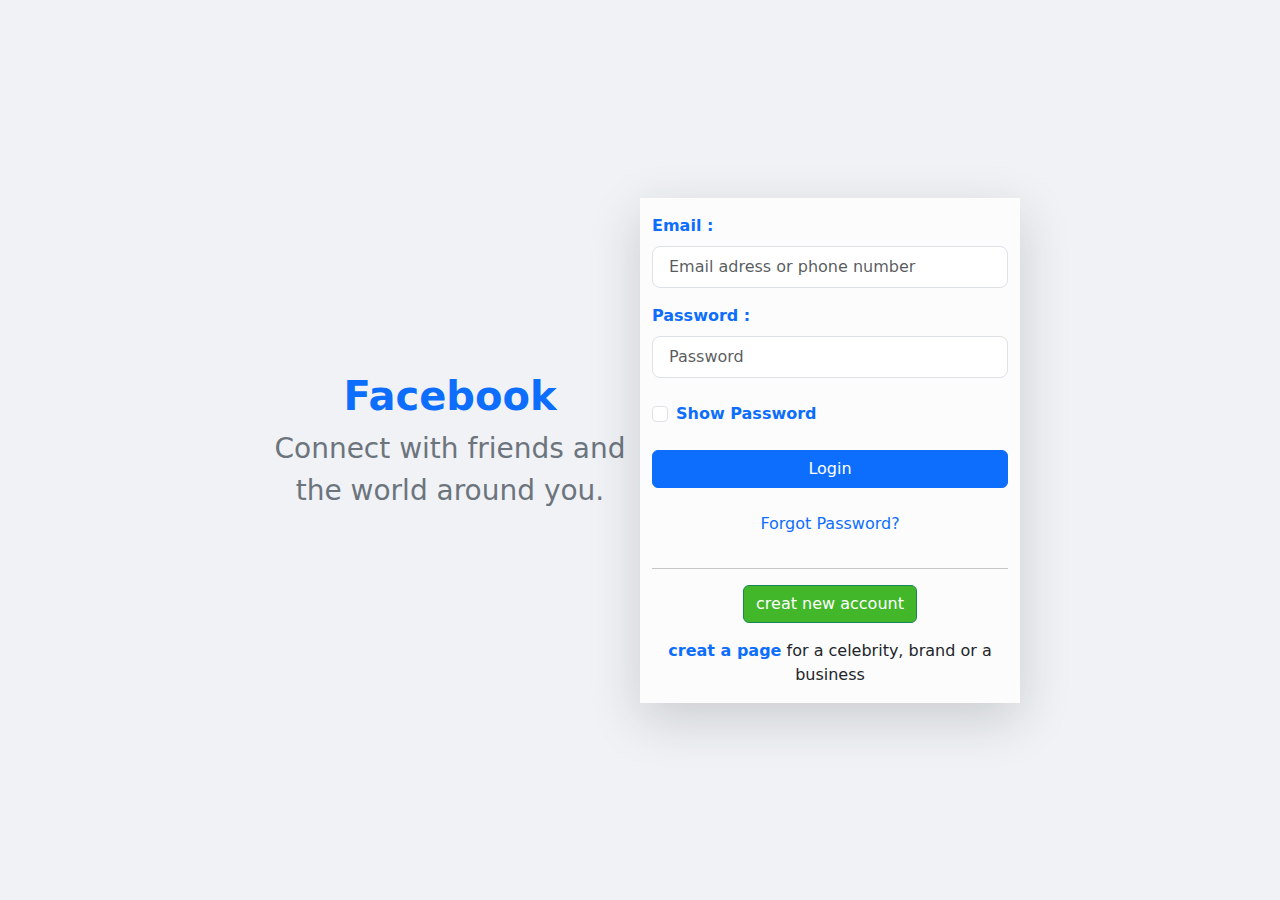
<file: index.html>
<!DOCTYPE html>
<html lang="en">
  <head>
    <meta charset="UTF-8" />
    <meta http-equiv="X-UA-Compatible" content="IE=edge" />
    <meta name="viewport" content="width=device-width, initial-scale=1.0" />
    <!-- icons -->
    <link rel="stylesheet" href="styles/all.css" />
    <!-- bootstrap -->
    <link rel="stylesheet" href="styles/bootstrap.min.css" />
    <!-- CSS -->
    <link rel="stylesheet" href="styles/style.css" />
    <title>Facebook-login</title>
  </head>
  <body>
    <div class="fb-div">
      <div class="container">
        <div class="row vh-100 justify-content-center align-items-center">
          <!-- left-text sec. start -->
          <div class="left-side col-xl-4 col-lg-4 col-md-5 text-sm-center">
            <h1 class="fw-bolder text-primary text-center">Facebook</h1>
            <p class="fs-3 text-secondary text-center">
              Connect with friends and the world around you.
            </p>
          </div>
          <!-- left-text sec. end -->

          <!--right-forum sec. start  -->
          <div
            class="right-side bg-light-subtle shadow-lg col-xl-4 d-flex flex-column"
          >
            <div class="email mt-3">
              <label
                for="formGroupExampleInput"
                class="form-labelc text-primary fw-bold emailLabel"
                >Email :</label
              >
              <input
                type="text"
                class="form-control form-control-lg fs-6 emailInput mt-2"
                id="formGroupExampleInput"
                placeholder="Email adress or phone number"
                title="Must Contain a Valid Domain"
              />
            </div>
            <div class="mb-3 mt-3">
              <label
                for="formGroupExampleInput2"
                class="form-label text-primary fw-bold passLabel"
                >Password :</label
              >
              <input
                type="password"
                class="form-control form-control-lg fs-6 passInput"
                id="formGroupExampleInput2"
                placeholder="Password"
                title="Must Be More Than 8 Charcters"
              />
              <div class="div mt-2"></div>
            </div>

            <div class="form-check text-primary fw-bolder mb-4">
              <input
                class="form-check-input showInput"
                type="checkbox"
                value=""
                id="flexCheckDefault"
              />
              <label class="form-check-label showLabel" for="flexCheckDefault">
                Show Password
              </label>
            </div>
            <button
              type="button"
              class="btn btn-primary mb-4"
              onclick="return indexValidation()"
            >
              Login
            </button>
            <a href="" class="text-center text-decoration-none mb-3"
              >Forgot Password?</a
            >
            <hr />
            <form action="sign-up.html">
              <div class="btn-new d-flex justify-content-center">
                <button type="submit" class="btn btn-success new-btn mb-3">
                  creat new account
                </button>
              </div>
            </form>
            <p class="text-center">
              <a href="" class="text-decoration-none fw-bold">creat a page</a>
              for a celebrity, brand or a business
            </p>
          </div>
          <!--right-forum sec. end  -->
        </div>
      </div>
    </div>

    <script src="js/bootstrap.bundle.min.js"></script>
    <script src="js/index.js"></script>
  </body>
</html>
</file>
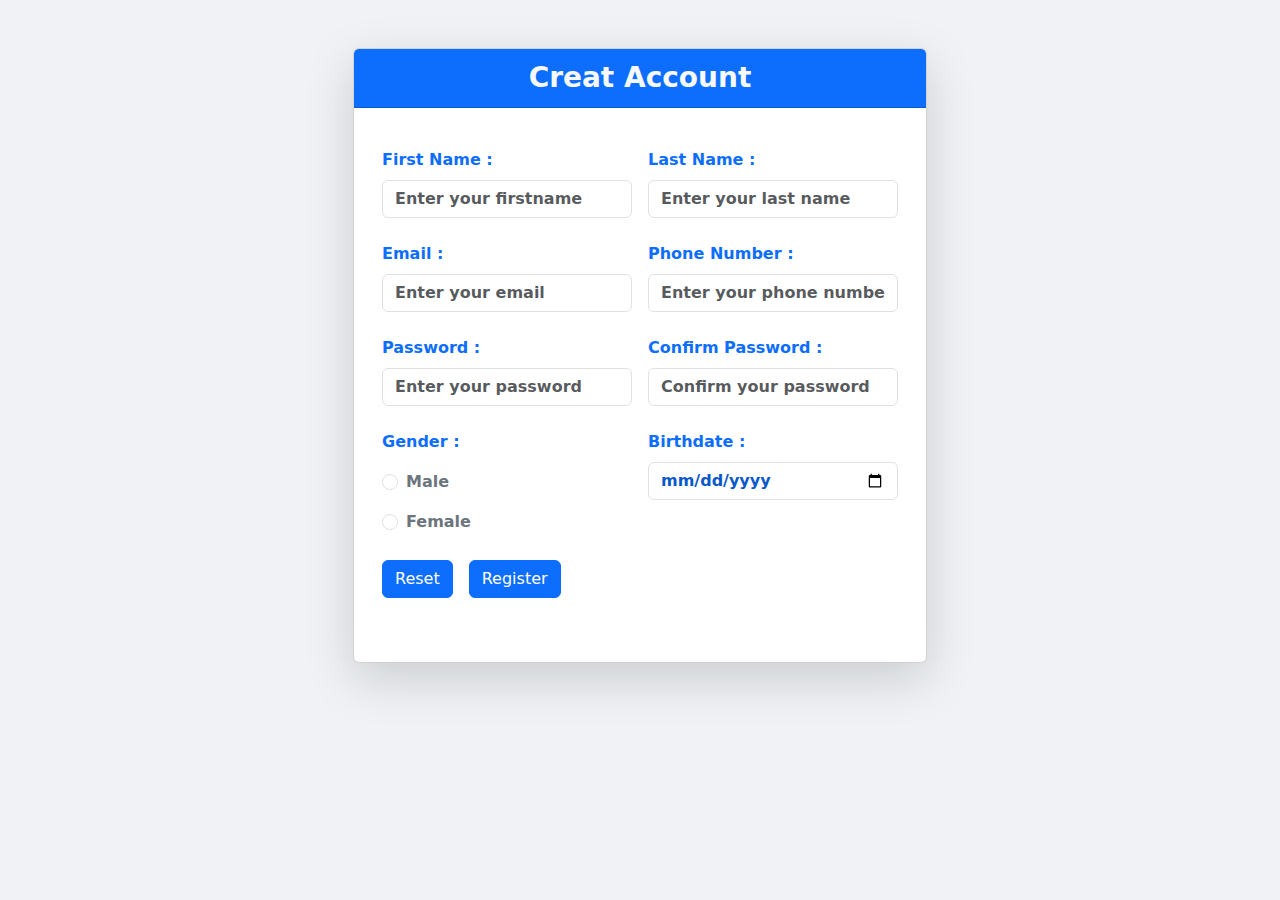
<file: sign-up.html>
<!DOCTYPE html>
<html lang="en">
  <head>
    <meta charset="UTF-8" />
    <meta http-equiv="X-UA-Compatible" content="IE=edge" />
    <meta name="viewport" content="width=device-width, initial-scale=1.0" />
    <!-- icons -->
    <link rel="stylesheet" href="styles/all.css" />
    <!-- bootstrap -->
    <link rel="stylesheet" href="styles/bootstrap.min.css" />
    <!-- CSS -->
    <link rel="stylesheet" href="styles/style.css" />
    <title>Facebook-Signup</title>
  </head>
  <body>
    <div class="sign-div d-flex justify-content-center">
      <div class="card text-center shadow-lg mt-5">
        <div class="card-header text-light bg-primary fw-bold fs-3 mb-4">
          Creat Account
        </div>

        <div class="container">
          <div class="row justify-content-center">
            <div class="card-body">
              <div class="container">
                <form class="row g-3 mb-4">
                  <div class="col-md-6 text-start">
                    <label
                      for="inputEmail4"
                      class="form-label text-primary fw-bold fNameLabel"
                      >First Name :</label
                    >
                    <input
                      type="text"
                      class="form-control fw-semibold text-secondary fNameInput"
                      placeholder="Enter your firstname"
                      title=" Must Contain Charcters Only"
                      id="inputEmail4"
                    />
                  </div>
                  <div class="col-md-6 text-start">
                    <label
                      for="inputPassword4"
                      class="form-label text-primary fw-bold lNameLabel"
                      >Last Name :</label
                    >
                    <input
                      type="text"
                      class="form-control fw-semibold text-secondary lNameInput"
                      placeholder="Enter your last name"
                      title=" Must Contain Charcters Only"
                      id="inputPassword4"
                    />
                  </div>
                </form>

                <form class="row g-3 mb-4">
                  <div class="col-md-6 text-start">
                    <label
                      for="inputEmail4"
                      class="form-label text-primary fw-bold emailLabel"
                      >Email :</label
                    >
                    <input
                      type="email"
                      class="form-control fw-semibold text-secondary emailInput"
                      placeholder="Enter your email"
                      title="Must Contain a Valid Domain"
                      id="inputEmail4"
                    />
                  </div>
                  <div class="col-md-6 text-start">
                    <label
                      for="inputPassword4"
                      class="form-label text-primary fw-bold phoneLabel"
                      >Phone Number :</label
                    >
                    <input
                      type="text"
                      class="form-control fw-semibold text-secondary phoneInput"
                      placeholder="Enter your phone number"
                      title="XXX-XXX-XXXX"
                      id="inputPassword4"
                    />
                  </div>
                </form>

                <form class="row g-3 mb-4">
                  <div class="col-md-6 text-start">
                    <label
                      for="inputEmail4"
                      class="form-label text-primary fw-bold passLabel"
                      >Password :</label
                    >
                    <input
                      type="password"
                      class="form-control fw-semibold text-secondary passInput"
                      placeholder="Enter your password"
                      title="Must Be More Than 8 Charcters"
                      id="inputEmail4"
                    />
                  </div>
                  <div class="col-md-6 text-start">
                    <label
                      for="inputPassword4"
                      class="form-label text-primary fw-bold confPassLabel"
                      >Confirm Password :</label
                    >
                    <input
                      type="password"
                      class="form-control fw-semibold text-secondary confPassInput"
                      placeholder="Confirm your password"
                      title="Must Match Password"
                      id="inputPassword4"
                    />
                  </div>
                </form>

                <form class="row g-3 mb-4 justify-content-between">
                  <div class="col-xl-4 text-start">
                    <p class="text-primary fw-bold genderLabel">Gender :</p>
                    <div class="form-check mb-3">
                      <input
                        class="form-check-input genderInput"
                        type="radio"
                        name="flexRadioDefault"
                        id="flexRadioDefault1"
                      />
                      <label
                        class="form-check-label fw-bold text-secondary"
                        for="flexRadioDefault1"
                      >
                        Male
                      </label>
                    </div>
                    <div class="form-check">
                      <input
                        class="form-check-input genderInput"
                        type="radio"
                        name="flexRadioDefault"
                        id="flexRadioDefault2"
                      />
                      <label
                        class="form-check-label fw-bold text-secondary"
                        for="flexRadioDefault2"
                      >
                        Female
                      </label>
                    </div>
                  </div>

                  <div class="col-md-6 text-start">
                    <label
                      for="inputPassword4"
                      class="form-label text-primary fw-bold calLabel birthdateLabel"
                      >Birthdate :</label
                    >
                    <input
                      type="date"
                      class="form-control fw-bold text-primary-emphasis calInput birthdateInput"
                      id="inputPassword4"
                    />
                  </div>
                </form>

                <form action="index.html" onsubmit="return signupForm()">
                  <div class="btns-div">
                    <div class="d-flex gap-3 mb-5">
                      <button class="btn btn-primary" type="reset">
                        Reset
                      </button>
                      <button class="btn btn-primary" type="submit">
                        Register
                      </button>
                    </div>
                  </div>
                </form>
              </div>
            </div>
          </div>
        </div>
      </div>
    </div>

    <script src="js/bootstrap.bundle.min.js"></script>
    <script src="js/sign-up.js"></script>
  </body>
</html>
</file>
<file: styles/style.css>
* {
  box-sizing: border-box;
  margin: 0px;
  padding: 0px;
}

body {
  background-color: #f0f2f5;
}

.right-side {
  min-height: 55vh;
  min-width: 30%;
}

/* @media screen and (max-width: 1399px) {
  .right-side {
    width: 40%;
  }
}

@media screen and (max-width: 1199px) {
  .right-side {
    width: 40%;
  }
}

@media screen and (max-width: 991px) {
  .right-side {
    width: 52%;
  }
}

@media screen and (max-width: 767px) {
  .right-side {
    width: 70%;
  }
}

@media screen and (max-width: 518px) {
  .right-side {
    width: 75%;
  }
}

@media screen and (max-width: 480px) {
  .right-side {
    width: 85%;
  }
} */

.new-btn {
  background-color: #42b72a;
}

.card {
  background-color: white;
}

.mydiv {
  min-width: 100%;
  text-align: center;
}

.green {
  color: green;
}

.red {
  color: red;
}
</file>
